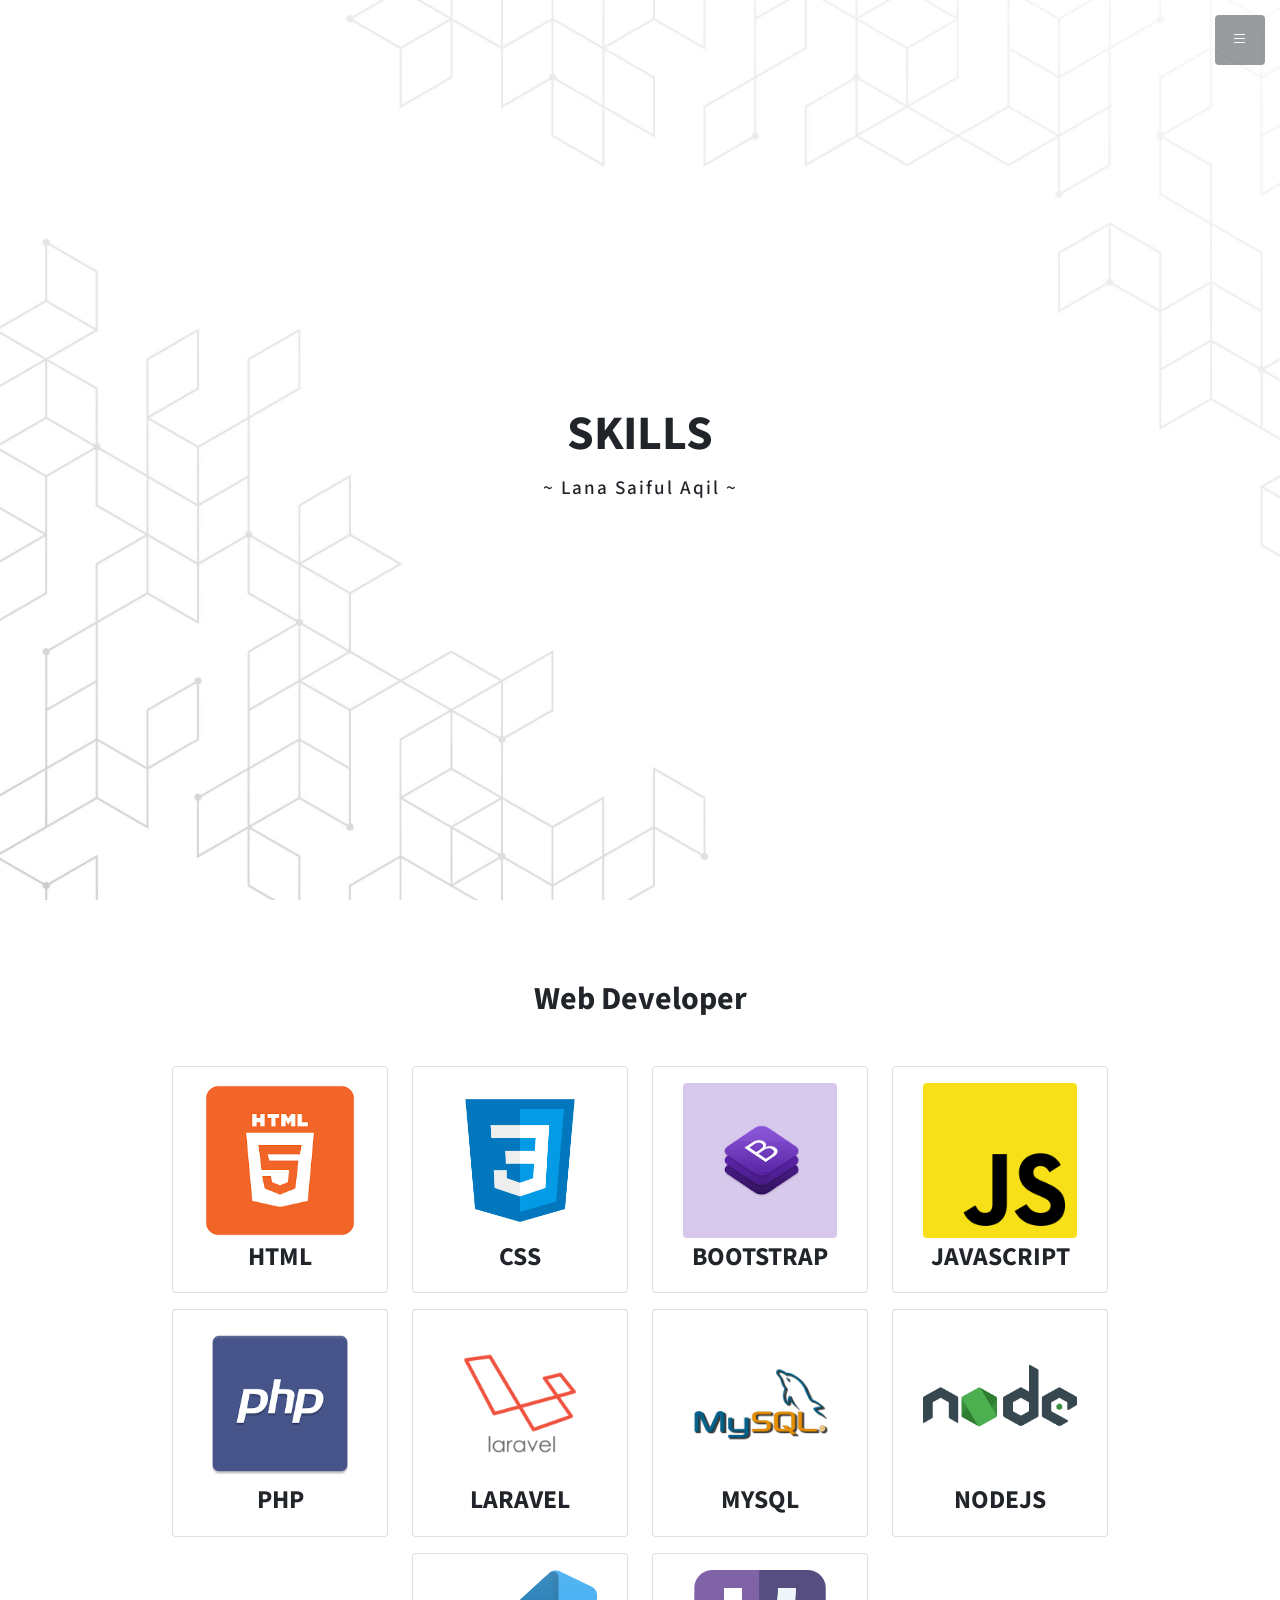
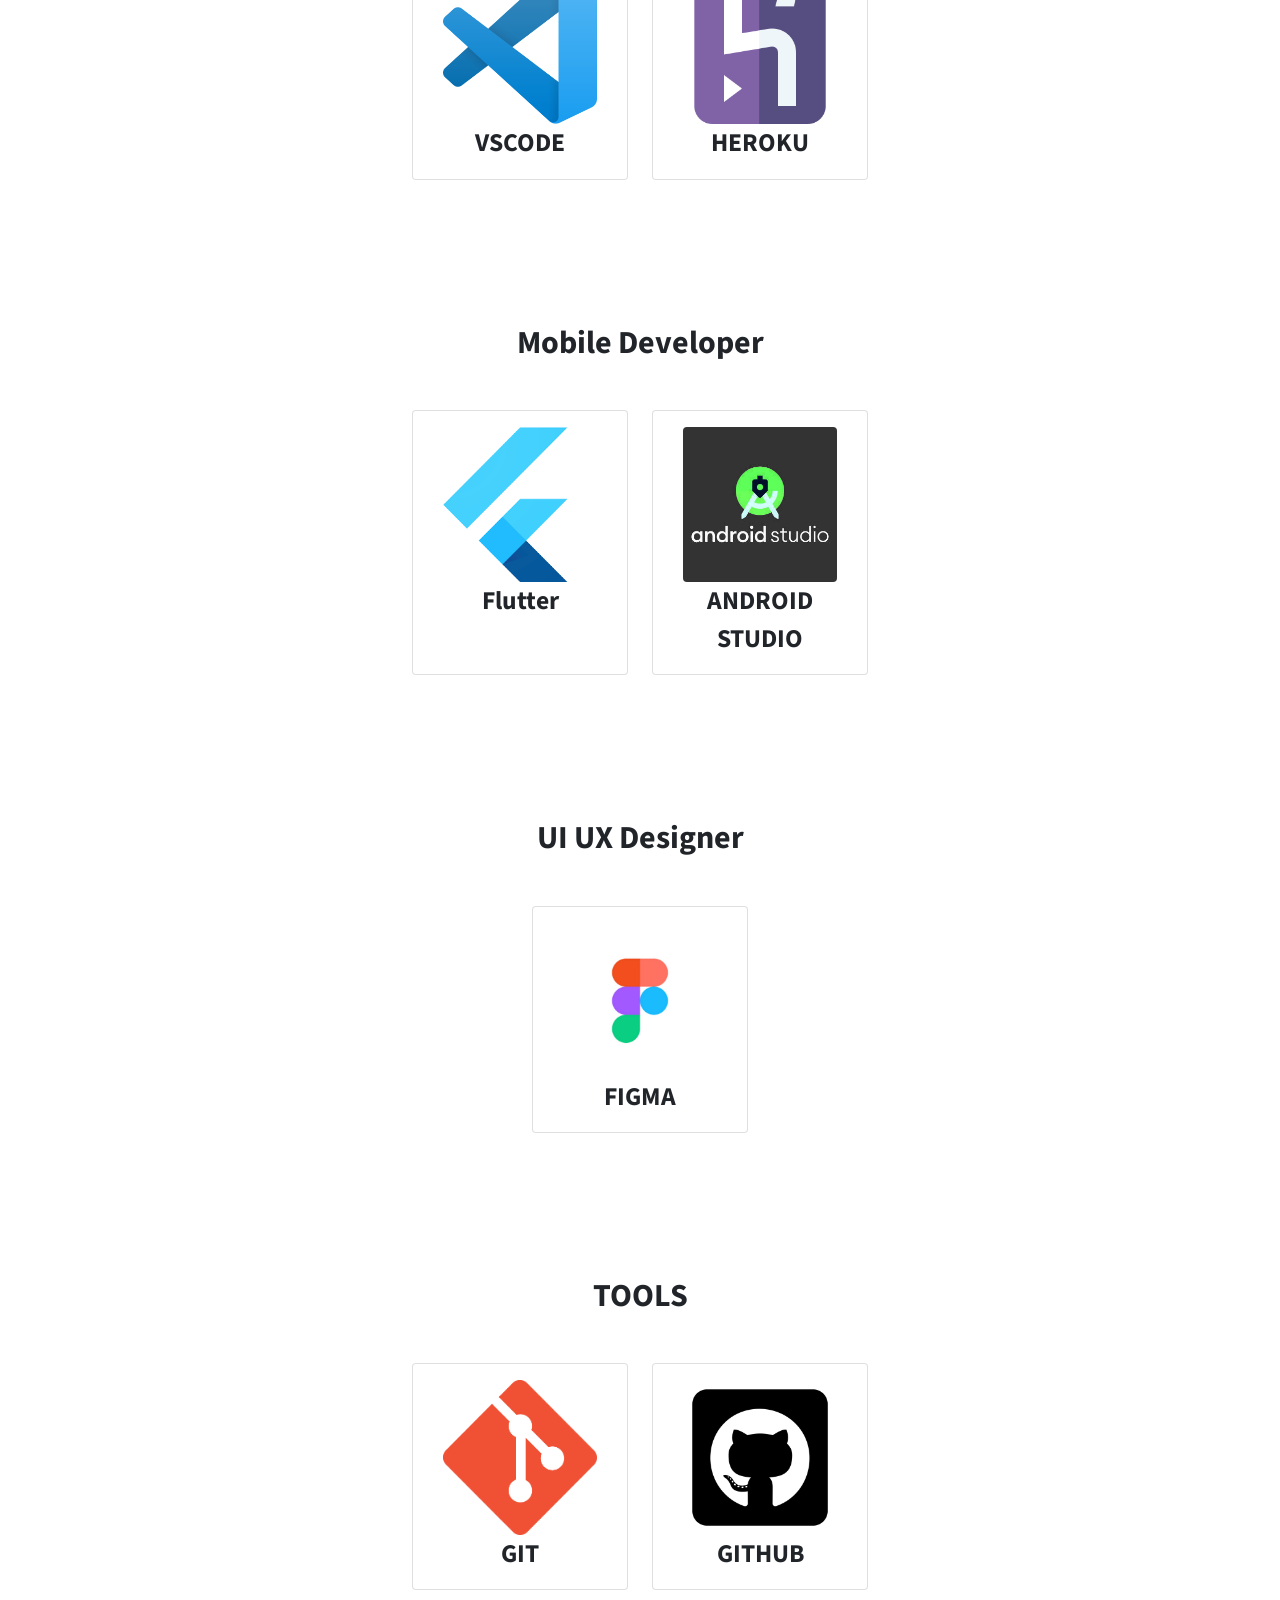
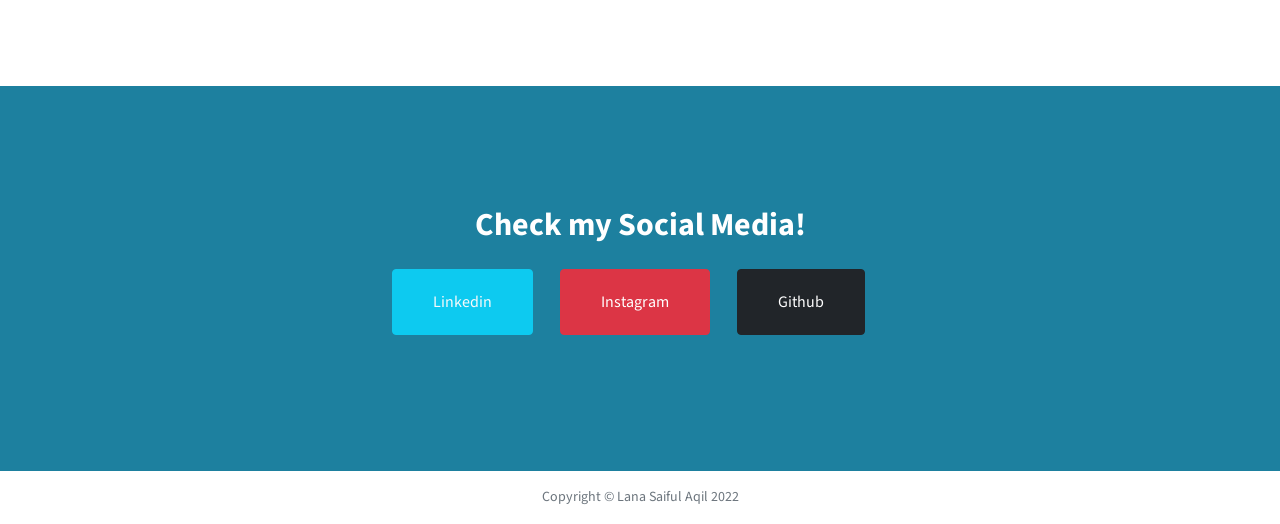
<file: skills.html>
<!DOCTYPE html>
<html lang="en">
    <head>
        <meta charset="utf-8" />
        <meta name="viewport" content="width=device-width, initial-scale=1, shrink-to-fit=no" />
        <meta name="description" content="" />
        <meta name="author" content="" />
        <title>Lana Saiful Aqil</title>
        <!-- Favicon-->
        <link rel="icon" type="image/x-icon" href="assets/favicon.ico" />
        <!-- Simple line icons-->
        <link rel="stylesheet" href="https://cdn.jsdelivr.net/npm/bootstrap-icons@1.7.2/font/bootstrap-icons.css">
        <!-- Google fonts-->
        <link href="https://fonts.googleapis.com/css?family=Source+Sans+Pro:300,400,700,300italic,400italic,700italic" rel="stylesheet" type="text/css" />
        <!-- Core theme CSS (includes Bootstrap)-->
        <link href="css/styles.css" rel="stylesheet" />
    </head>
    <body id="page-top" style="background-color: #fff;">
        <!-- Navigation-->
        <a class="menu-toggle rounded" href="#"><i class="bi bi-list"></i></a>
        <nav id="sidebar-wrapper">
            <ul class="sidebar-nav">
                <li class="sidebar-brand"><a href="#">Menu</a></li>
                <li class="sidebar-nav-item"><a href="index.html#">Home</a></li>
                <li class="sidebar-nav-item"><a href="skills.html#">Skills</a></li>
                <li class="sidebar-nav-item"><a href="projects.html#">Projects</a></li>
            </ul>
        </nav>

        <header class="d-flex align-items-center h-100">
            <div class="container px-4 px-lg-5 text-center">
                <div class="mb-1 judul-hero">SKILLS</div>
                <div class="nama">~ Lana Saiful Aqil ~</div>
            </div>
        </header>
        <style>
            header {
                background-image: url('assets/img/bg/2.jpg');
                background-repeat: no-repeat;
                background-size: cover;
                background-attachment: fixed;
            }
            header .judul-hero {
                font-size: 3rem;
                font-weight: 700;
            }
            header .nama {
                font-size: 1.2rem;
                font-weight: 500;
                letter-spacing: 2px;
            }
        </style>

        <style>
            @media only screen and (max-width: 768px) {
                section.body {
                    padding-left: 0!important;
                    padding-right: 0!important;
                }
            }
            @media only screen and (max-width: 576px) {
                section.body .card {
                    width: 100%!important;
                }
                section.body .container {
                    padding-left: 2rem;
                    padding-right: 2rem;
                }
                section.body .deskripsi .text-center {
                    font-size: 1.5rem!important;
                }
            }
        </style>

        <section class="body" style="height: fit-content; padding: 5rem 10rem;">
            <div class="container">
                <h2 class="text-center mb-5">Web Developer</h2>
                <div class="row justify-content-sm-center justify-content-evenly">
                    <div class="col col-6 col-sm-4 col-lg-3 mb-3">
                        <div class="card w-100 h-100">
                            <div class="card-body">
                                <div class="image text-center">
                                    <img class="rounded" src="assets/img/skills/html.png" alt="" width="85%">
                                </div>
                                <div class="deskripsi">
                                    <div class="text-center" style="font-weight: 700; font-size: 2vw;">HTML</div>
                                </div>
                            </div>
                        </div>
                    </div>
                    <div class="col col-6 col-sm-4 col-lg-3 mb-3">
                        <div class="card w-100 h-100">
                            <div class="card-body">
                                <div class="image text-center">
                                    <img class="rounded" src="assets/img/skills/css.png" alt="" width="85%">
                                </div>
                                <div class="deskripsi">
                                    <div class="text-center" style="font-weight: 700; font-size: 2vw;">CSS</div>
                                </div>
                            </div>
                        </div>
                    </div>
                    <div class="col col-6 col-sm-4 col-lg-3 mb-3">
                        <div class="card w-100 h-100">
                            <div class="card-body">
                                <div class="image text-center">
                                    <img class="rounded" src="assets/img/skills/bootstrap.png" alt="" width="85%">
                                </div>
                                <div class="deskripsi">
                                    <div class="text-center" style="font-weight: 700; font-size: 2vw;">BOOTSTRAP</div>
                                </div>
                            </div>
                        </div>
                    </div>
                    <div class="col col-6 col-sm-4 col-lg-3 mb-3">
                        <div class="card w-100 h-100">
                            <div class="card-body">
                                <div class="image text-center">
                                    <img class="rounded" src="assets/img/skills/javascript.png" alt="" width="85%">
                                </div>
                                <div class="deskripsi">
                                    <div class="text-center" style="font-weight: 700; font-size: 2vw;">JAVASCRIPT</div>
                                </div>
                            </div>
                        </div>
                    </div>
                    <div class="col col-6 col-sm-4 col-lg-3 mb-3">
                        <div class="card w-100 h-100">
                            <div class="card-body">
                                <div class="image text-center">
                                    <img class="rounded" src="assets/img/skills/php.png" alt="" width="85%">
                                </div>
                                <div class="deskripsi">
                                    <div class="text-center" style="font-weight: 700; font-size: 2vw;">PHP</div>
                                </div>
                            </div>
                        </div>
                    </div>
                    <div class="col col-6 col-sm-4 col-lg-3 mb-3">
                        <div class="card w-100 h-100">
                            <div class="card-body">
                                <div class="image text-center">
                                    <img class="rounded" src="assets/img/skills/laravel.png" alt="" width="85%">
                                </div>
                                <div class="deskripsi">
                                    <div class="text-center" style="font-weight: 700; font-size: 2vw;">LARAVEL</div>
                                </div>
                            </div>
                        </div>
                    </div>
                    <div class="col col-6 col-sm-4 col-lg-3 mb-3">
                        <div class="card w-100 h-100">
                            <div class="card-body">
                                <div class="image text-center">
                                    <img class="rounded" src="assets/img/skills/mysql.png" alt="" width="85%">
                                </div>
                                <div class="deskripsi">
                                    <div class="text-center" style="font-weight: 700; font-size: 2vw;">MYSQL</div>
                                </div>
                            </div>
                        </div>
                    </div>
                    <div class="col col-6 col-sm-4 col-lg-3 mb-3">
                        <div class="card w-100 h-100">
                            <div class="card-body">
                                <div class="image text-center">
                                    <img class="rounded" src="assets/img/skills/nodejs.png" alt="" width="85%">
                                </div>
                                <div class="deskripsi">
                                    <div class="text-center" style="font-weight: 700; font-size: 2vw;">NODEJS</div>
                                </div>
                            </div>
                        </div>
                    </div>
                    <div class="col col-6 col-sm-4 col-lg-3 mb-3">
                        <div class="card w-100 h-100">
                            <div class="card-body">
                                <div class="image text-center">
                                    <img class="rounded" src="assets/img/skills/vscode.png" alt="" width="85%">
                                </div>
                                <div class="deskripsi">
                                    <div class="text-center" style="font-weight: 700; font-size: 2vw;">VSCODE</div>
                                </div>
                            </div>
                        </div>
                    </div>
                    <div class="col col-6 col-sm-4 col-lg-3 mb-3">
                        <div class="card w-100 h-100">
                            <div class="card-body">
                                <div class="image text-center">
                                    <img class="rounded" src="assets/img/skills/heroku.png" alt="" width="85%">
                                </div>
                                <div class="deskripsi">
                                    <div class="text-center" style="font-weight: 700; font-size: 2vw;">HEROKU</div>
                                </div>
                            </div>
                        </div>
                    </div>
                </div>
                <h2 class="text-center mb-5" style="margin-top: 8rem;">Mobile Developer</h2>
                <div class="row justify-content-center">
                    <div class="col col-6 col-sm-4 col-lg-3 mb-3">
                        <div class="card w-100 h-100">
                            <div class="card-body">
                                <div class="image text-center">
                                    <img class="rounded" src="assets/img/skills/flutter.png" alt="" width="85%">
                                </div>
                                <div class="deskripsi">
                                    <div class="text-center" style="font-weight: 700; font-size: 2vw;">Flutter</div>
                                </div>
                            </div>
                        </div>
                    </div>
                    <div class="col col-6 col-sm-4 col-lg-3 mb-3">
                        <div class="card w-100 h-100">
                            <div class="card-body">
                                <div class="image text-center">
                                    <img class="rounded" src="assets/img/skills/android-studio.jpg" alt="" width="85%">
                                </div>
                                <div class="deskripsi">
                                    <div class="text-center" style="font-weight: 700; font-size: 2vw;">ANDROID STUDIO</div>
                                </div>
                            </div>
                        </div>
                    </div>
                </div>
                <h2 class="text-center mb-5" style="margin-top: 8rem;">UI UX Designer</h2>
                <div class="row justify-content-center">
                    <div class="col col-6 col-sm-4 col-lg-3 mb-3">
                        <div class="card w-100 h-100">
                            <div class="card-body">
                                <div class="image text-center">
                                    <img class="rounded" src="assets/img/skills/figma.jpg" alt="" width="85%">
                                </div>
                                <div class="deskripsi">
                                    <div class="text-center" style="font-weight: 700; font-size: 2vw;">FIGMA</div>
                                </div>
                            </div>
                        </div>
                    </div>
                </div>
                <h2 class="text-center mb-5" style="margin-top: 8rem;">TOOLS</h2>
                <div class="row justify-content-center">
                    <div class="col col-6 col-sm-4 col-lg-3 mb-3">
                        <div class="card w-100 h-100">
                            <div class="card-body">
                                <div class="image text-center">
                                    <img class="rounded" src="assets/img/skills/git.png" alt="" width="85%">
                                </div>
                                <div class="deskripsi">
                                    <div class="text-center" style="font-weight: 700; font-size: 2vw;">GIT</div>
                                </div>
                            </div>
                        </div>
                    </div>
                    <div class="col col-6 col-sm-4 col-lg-3 mb-3">
                        <div class="card w-100 h-100">
                            <div class="card-body">
                                <div class="image text-center">
                                    <img class="rounded" src="assets/img/skills/github.png" alt="" width="85%">
                                </div>
                                <div class="deskripsi">
                                    <div class="text-center" style="font-weight: 700; font-size: 2vw;">GITHUB</div>
                                </div>
                            </div>
                        </div>
                    </div>
                </div>
            </div>
        </section>

        <section class="content-section bg-primary text-white" id="contact">
            <div class="container px-4 px-lg-5 text-center">
                <h2 class="mb-4">Check my Social Media!</h2>
                <a target="_blank" class="btn btn-xl btn-info me-4 text-light mb-3" href="https://www.linkedin.com/in/lana-saiful-aqil">Linkedin</a>
                <a target="_blank" class="btn btn-xl btn-danger me-4 mb-3" href="https://www.instagram.com/lazaaqaazal">Instagram</a>
                <a target="_blank" class="btn btn-xl btn-dark me-4 mb-3" href="https://www.github.com/lazaaq">Github</a>
                <!-- <a class="btn btn-xl btn-light" href="#">Dribbble</a> -->
            </div>
        </section>
        <!-- Footer-->
        <footer class="footer text-center" style="padding-top: 1rem; padding-bottom: 1rem;">
            <div class="container px-4 px-lg-5">
                <p class="text-muted small mb-0">Copyright &copy; Lana Saiful Aqil 2022</p>
            </div>
        </footer>

        <a class="scroll-to-top rounded" href="#page-top"><i class="bi bi-arrow-up"></i></a>
        <!-- Bootstrap core JS-->
        <script src="https://cdn.jsdelivr.net/npm/bootstrap@5.1.3/dist/js/bootstrap.bundle.min.js"></script>
        <!-- Core theme JS-->
        <script src="js/scripts.js"></script>
    </body>
</html>
</file>
